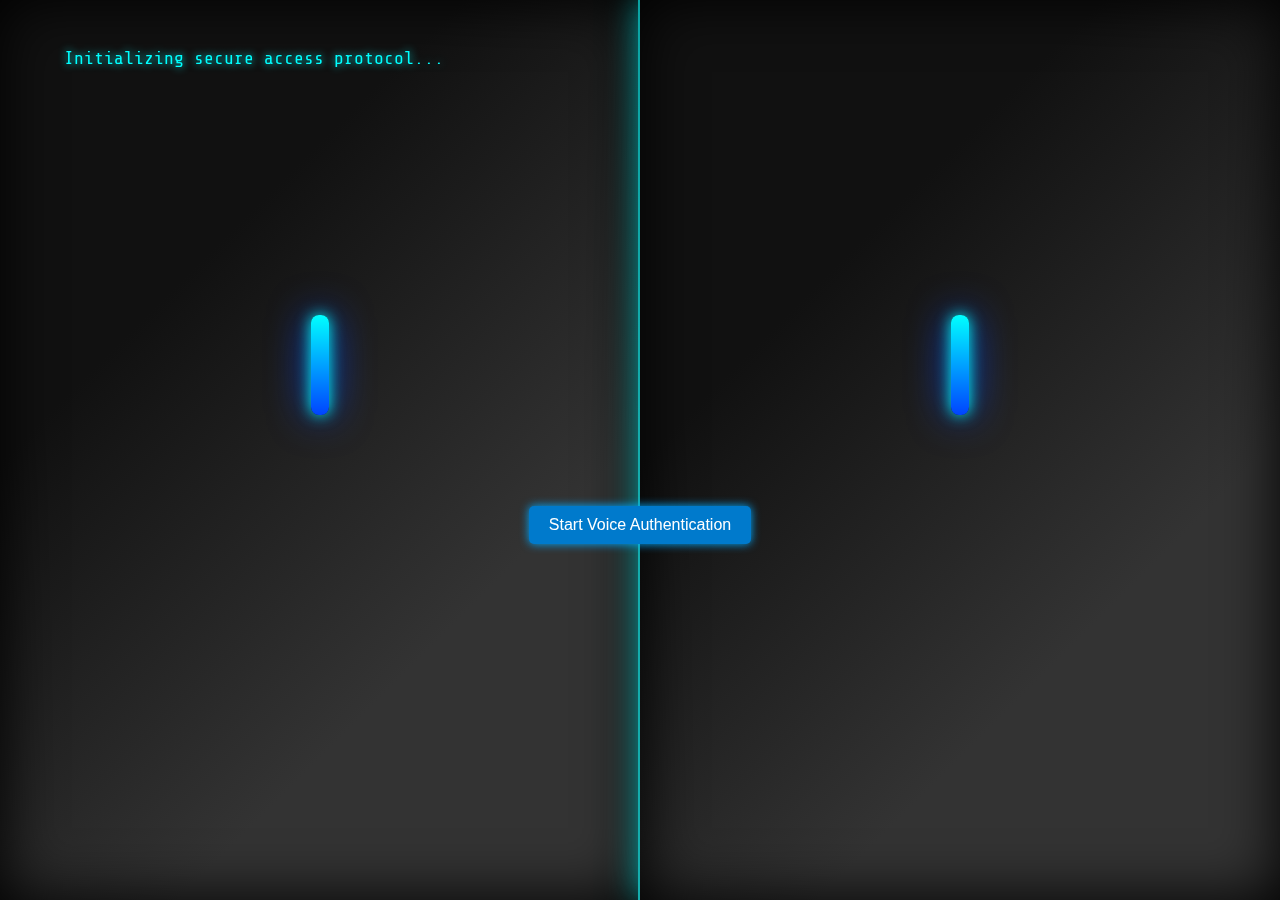
<file: index.html>
<!DOCTYPE html>
<html lang="en">
<head>
  <meta charset="UTF-8" />
   <link rel="icon" type="png" href="assets/loupe_1313570.png">
  <meta name="viewport" content="width=device-width, initial-scale=1" />
  <title>Welcome To My World</title>
  <style>

    @import url('https://fonts.googleapis.com/css2?family=Share+Tech+Mono&display=swap');

body {
  margin: 0;
  background: linear-gradient(to right, #0f0c29, #302b63, #24243e);
  font-family: 'Share Tech Mono', monospace;
  color: #00f5ff;
  display: flex;
  justify-content: center;
  align-items: center;
  height: 100vh;
  overflow: hidden;
  position: relative;
  user-select: none;
}

.terminal {
  position: absolute;
  top: 5%;
  left: 5%;
  color: #0ff;
  font-size: 18px;
  white-space: pre-line;
  z-index: 4;
  text-shadow: 0 0 8px #0ff;
  max-width: 400px;
  line-height: 1.5;
}

.fingerprint {
  width: 120px;
  height: 120px;
  opacity: 0;
  animation: pulse 1.5s infinite, glowPulse 3s infinite ease-in-out;
  z-index: 3;
  position: relative;
  margin-bottom: 20px;
  filter: drop-shadow(0 0 10px #0ff);
}

@keyframes pulse {
  0%, 100% { transform: scale(1); opacity: 0.7; }
  50% { transform: scale(1.05); opacity: 1; }
}

@keyframes glowPulse {
  0%, 100% { filter: drop-shadow(0 0 5px #0ff); }
  50% { filter: drop-shadow(0 0 20px #00ffff); }
}

#enterBtn {
  padding: 14px 28px;
  font-size: 20px;
  cursor: pointer;
  background: linear-gradient(to right, #00c9ff, #92fe9d);
  color: #000;
  border: none;
  border-radius: 30px;
  box-shadow: 0 0 20px #00f5ff;
  margin-top: 10px;
  display: none;
  z-index: 3;
  transition: transform 0.3s ease, background-color 0.3s ease;
}

#enterBtn:hover:not(:disabled) {
  transform: scale(1.05);
  background-color: #76f9c2;
}

#enterBtn:disabled {
  cursor: not-allowed;
  background-color: #333;
  color: #888;
  box-shadow: none;
}

.door {
  position: fixed;
  top: 0;
  width: 50%;
  height: 100%;
  background: linear-gradient(135deg, #111 30%, #333 70%);
  box-shadow: inset 0 0 60px #000, 0 0 30px #00ffff99;
  transition: transform 3s ease-in-out;
  z-index: 2;
}

.door::after {
  content: '';
  position: absolute;
  top: 35%;
  left: 50%;
  transform: translateX(-50%);
  width: 18px;
  height: 100px;
  background: linear-gradient(to bottom, #00ffff, #0044ff);
  border-radius: 8px;
  box-shadow: 0 0 15px #00ffff, 0 0 40px #0044ff;
}

.left-door {
  left: 0;
  transform: translateX(0%);
  border-right: 2px solid #0ff9;
  animation: slightShake 2s infinite ease-in-out;
}

.right-door {
  right: 0;
  transform: translateX(0%);
  border-left: 2px solid #0ff9;
  animation: slightShake 2s infinite ease-in-out;
}

.left-door.open {
  transform: translateX(-100%);
  animation: none;
}

.right-door.open {
  transform: translateX(100%);
  animation: none;
}

@keyframes slightShake {
  0%, 100% { transform: translateX(0); }
  50% { transform: translateX(1px); }
}

#quote {
  position: absolute;
  bottom: 10%;
  font-size: 22px;
  opacity: 0;
  transition: opacity 1s ease-in;
  z-index: 3;
  color: #00ffcc;
  text-shadow: 0 0 10px #0ff, 0 0 15px #00f;
}

#quote.show {
  opacity: 1;
}

.bg-digital {
  position: absolute;
  width: 100%;
  height: 100%;
  background: radial-gradient(circle, #001122 20%, #000 80%);
  z-index: 0;
}

.digital-lines {
  position: absolute;
  width: 100%;
  height: 100%;
  background-image:
    linear-gradient(to right, rgba(0,255,255,0.03) 1px, transparent 1px),
    linear-gradient(to bottom, rgba(0,255,255,0.03) 1px, transparent 1px);
  background-size: 40px 40px;
  z-index: 1;
}

.center-box {
  z-index: 3;
  display: flex;
  flex-direction: column;
  align-items: center;
  user-select: none;
}

  </style>
</head>
<body>

  <div class="bg-digital"></div>
  <div class="digital-lines"></div>

  <div class="terminal" id="terminalText"></div>

  <div class="center-box">
    <div class="fingerprint" id="fingerprint"></div>
    <button id="enterBtn" disabled>OPEN VAULT</button>
  </div>

  <div class="door left-door" id="leftDoor"></div>
  <div class="door right-door" id="rightDoor"></div>

  <div id="quote">"...core system online."</div>

  <audio id="doorSound" src="https://cdn.pixabay.com/audio/2021/08/04/audio_9ef889e1e8.mp3" preload="auto"></audio>

  <script>
    const terminal = document.getElementById("terminalText");
    const fingerprint = document.getElementById("fingerprint");
    const enterBtn = document.getElementById("enterBtn");
    const left = document.getElementById("leftDoor");
    const right = document.getElementById("rightDoor");
    const quote = document.getElementById("quote");
    const doorSound = document.getElementById("doorSound");

    const terminalLines = [
      "Initializing secure access protocol...",
      "Biometric scanner ready.",
      "Awaiting voice authentication...",
      ""
    ];

    let lineIndex = 0;

    function typeLine() {
      if (lineIndex < terminalLines.length) {
        terminal.innerHTML += terminalLines[lineIndex] + "\n";
        lineIndex++;
        setTimeout(typeLine, 1500);
      } else {
        fingerprint.style.opacity = 1;
      }
    }

    // Vault open function (called on button click)
    function triggerVaultOpen() {
      fingerprint.style.display = "none";
      enterBtn.style.display = "none";
      left.classList.add("open");
      right.classList.add("open");
      doorSound.play();

      setTimeout(() => {
        quote.classList.add("show");
      }, 1000);

    setTimeout(() => {
        const overlay = document.createElement("div");
        overlay.style.position = "fixed";
        overlay.style.top = 0;
        overlay.style.left = 0;
        overlay.style.width = "100%";
        overlay.style.height = "100%";
        overlay.style.backgroundColor = "black";
        overlay.style.opacity = 0;
        overlay.style.zIndex = 9999;
        overlay.style.transition = "opacity 2s ease-in-out";
        document.body.appendChild(overlay);
        
        // Start fade-in
        setTimeout(() => {
          overlay.style.opacity = 1;
        }, 100);

        // After fade, redirect to link.html
        setTimeout(() => {
          window.location.href = "link.html";
        }, 2500);
      }, 2500); // Trigger overlay after 2.5s of door opening

      setTimeout(() => {
        window.location.href = "link.html";
      }, 4000);
    }
    
    // Disable the button by default
    enterBtn.disabled = true;

    // Voice Recognition Setup
    const SpeechRecognition = window.SpeechRecognition || window.webkitSpeechRecognition;
    if (SpeechRecognition) {
      const recognition = new SpeechRecognition();
      recognition.continuous = false;
      recognition.lang = 'en-US';

      recognition.onresult = (event) => {
        const transcript = event.results[0][0].transcript.trim().toLowerCase();
        console.log("Heard:", transcript);

        // Check exact phrase "hello pragun" only
        if (transcript === "hello") {
          terminal.innerHTML += "\nAccess Granted.\n";
          recognition.stop();
          // Show and enable the button for manual vault open
          enterBtn.style.display = "inline-block";
          enterBtn.disabled = false;
          enterBtn.focus();
        } else {
          terminal.innerHTML += `\nUnrecognized phrase: "${transcript}". Say exactly "Hello".\n`;
          recognition.start(); // Restart listening
        }
      };

      recognition.onerror = (event) => {
        terminal.innerHTML += `\nVoice error: ${event.error}. Trying again...\n`;
        recognition.start();
      };

      recognition.onend = () => {
        // Continue listening until button enabled
        if (enterBtn.disabled) {
          recognition.start();
        }
      };

      // Start listening after intro lines
      // Remove this auto start block:
// setTimeout(() => {
//   terminal.innerHTML += "\n[ Voice system active. Say: 'Hello Pragun' ]\n";
//   recognition.start();
// }, 6500); // after intro lines

// Instead, add a manual start button for voice auth
const startVoiceBtn = document.createElement("button");
startVoiceBtn.textContent = "Start Voice Authentication";
startVoiceBtn.style.cssText = `
  margin-top: 10px; 
  font-size: 16px; 
  padding: 10px 20px; 
  cursor: pointer; 
  background: #007acc; 
  color: white; 
  border: none; 
  border-radius: 5px;
  box-shadow: 0 0 10px #00aaff;
  user-select: none;
  transition: background-color 0.3s ease;
`;
startVoiceBtn.onmouseover = () => startVoiceBtn.style.backgroundColor = "#005f99";
startVoiceBtn.onmouseout = () => startVoiceBtn.style.backgroundColor = "#007acc";

startVoiceBtn.onclick = () => {
  terminal.innerHTML += "\n[ Voice system active. Say: 'Hello' ]\n";
  recognition.start();
  startVoiceBtn.style.display = "none";
};

document.querySelector('.center-box').appendChild(startVoiceBtn);


    } else {
      terminal.innerHTML += "\n[ Voice recognition not supported in this browser ]\n";
      fingerprint.style.opacity = 1;
    }

    // Button click triggers door open
    enterBtn.addEventListener("click", () => {
      if (!enterBtn.disabled) {
        triggerVaultOpen();
      }
    });

    // Start typing intro on page load
    window.onload = typeLine;
  </script>

</body>
</html>
</file>
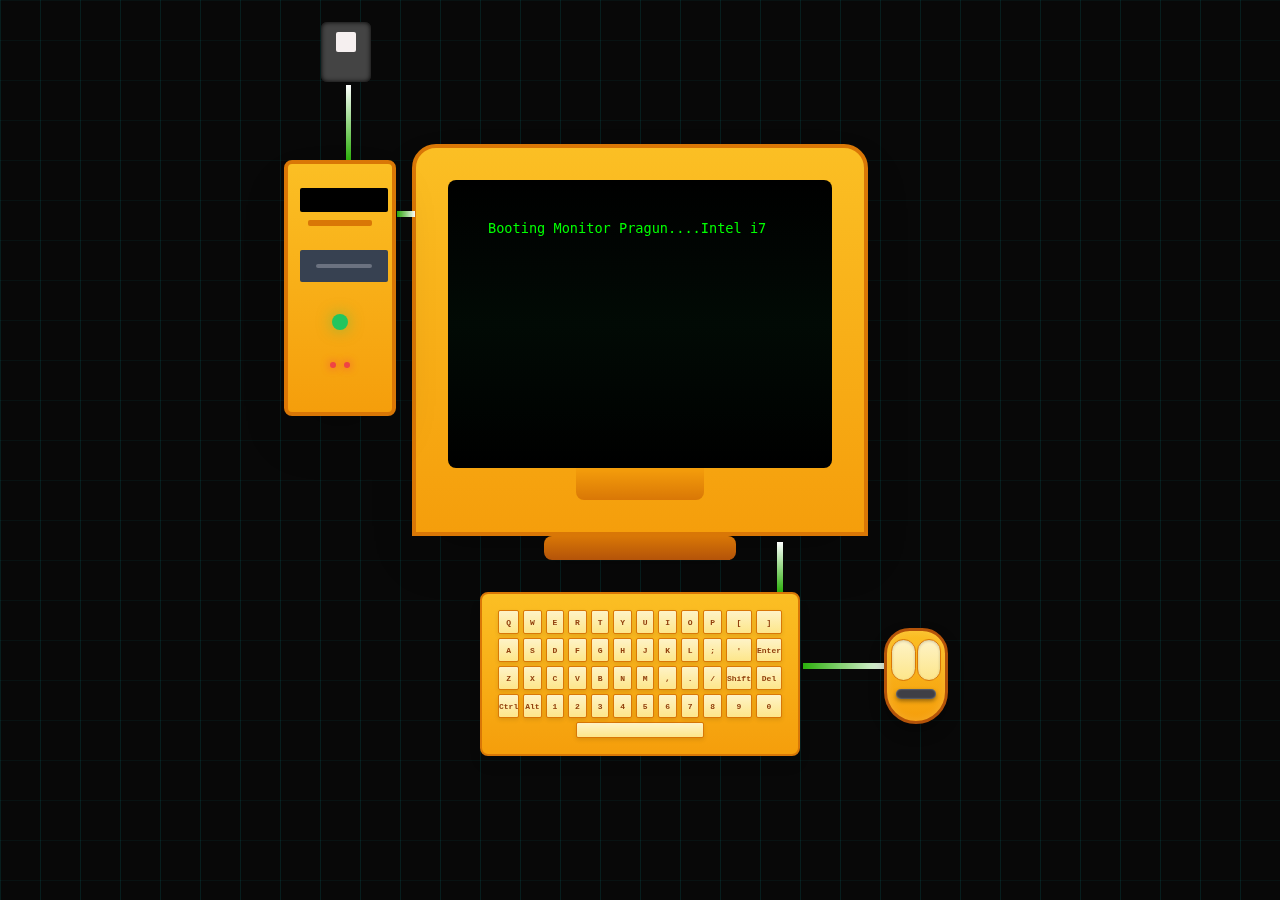
<file: link.html>
<!DOCTYPE html>
<html lang="en">
  <head>
    <meta charset="UTF-8" />
    <meta name="viewport" content="width=device-width, initial-scale=1.0" />
    <title>Welcome To My World</title>
    <link rel="icon" type="png" href="assets/loupe_1313570.png">
    <meta name="description" content="Welcome to My World - Retro Computer Interface" />
    <link rel="stylesheet" href="style2.css">
    <!-- After your existing scripts -->

  </head>

  <body>
   
<div class="sci-fi-bg"></div>

    <audio src="assets/ElevenLabs_Text_to_Speech_audio.mp3" autoplay loop></audio>
    <div class="container">
      <!-- Computer Setup -->
      <div class="computer-setup">
        
        <!-- Monitor -->
        <div class="monitor">
          <!-- Monitor Screen -->
          <div class="screen">
            <!-- CRT Effect -->
            <div class="crt-effect"></div>

          <!--Booting sequence-->
          <div id="boot-sequence" class="content boot-sequence">
           <pre id="boot-text" class="boot-text"></pre>
                </div>

          

            <!--main content-->
            <div id="main-content" class="content hidden">
              <h1 class="welcome-title">Welcome, Choose for Enter</h1>
              
              <p id="random-question" class="question"></p>
              
              <div class="buttons">
                <button class="btn yes-btn" onclick="handleButtonClick('yes')">Yes</button>
                <button class="btn no-btn" onclick="handleButtonClick('no')">No</button>
              </div>
            </div>
            
            <div id="redirect-content" class="content redirect hidden">
              <h1 class="redirect-title">Opening Website 👋</h1>
              <p class="redirect-text">Thank you for sharing. Redirecting...</p>
              <div class="spinner"></div>
            </div>
          </div>
          
          <!-- Monitor Stand -->
          <div class="monitor-stand"></div>
        </div>
        
        <!-- Monitor Base -->
        <div class="monitor-base"></div>
        <!-- Wire: CPU to Monitor -->
<div class="cpu-to-monitor wire-glow"></div>

<!-- Wire: Monitor to Keyboard -->
<div class="monitor-to-keyboard wire-glow"></div>

<!-- Wire: Monitor to Mouse -->
<div class="monitor-to-mouse wire-glow"></div>

        
        <!-- Wall and Socket -->
<div class="wall-socket">
  <div class="socket"></div>
  <div class="plug-wire wire-glow"></div>
</div>

        <!-- Computer Tower -->
        <div class="computer-tower">
          <!-- Floppy Drive -->
          <div class="floppy-drive"></div>
          <div class="floppy-slot"></div>
          
          <!-- CD Drive -->
          <div class="cd-drive">
            <div class="cd-line"></div>
          </div>
          
          <!-- Power Button -->
          <div class="power-button"></div>
          
          <!-- LED Indicators -->
          <div class="led-indicators">
            <div class="led red"></div>
            <div class="led red"></div>
          </div>
        </div>
        
        <!-- Keyboard -->
        <div class="keyboard">
          <div class="keys-grid">
            <!-- Keys will be generated by JavaScript -->
          </div>
          <div class="spacebar"></div>
        </div>
        
        <!-- Mouse -->
        <div class="mouse">
          <!-- Mouse Wire -->
          <div class="mouse-button"></div>
          <div class="mouse-wheel"></div>
        </div>
      </div>
    </div>


<canvas id="matrix-rain"></canvas>

    <script src="script1.js"></script>
  </body>
</html>
</file>
<file: style2.css>
* {
  margin: 0;
  padding: 0;
  box-sizing: border-box;
}

body {
  min-height: 100vh;
  background: linear-gradient(to bottom, #080808, #0f0f0f);
  display: flex;
  align-items: center;
  justify-content: center;
  padding: 1rem;
  font-family: 'Courier New', monospace;
}


* {
  margin: 0;
  padding: 0;
  box-sizing: border-box;
}

body {
  min-height: 100vh;
  padding: 1rem;
  font-family: 'Courier New', monospace;
  display: flex;
  align-items: center;
  justify-content: center;
  position: relative;
  z-index: 1;
  border: 10px solid;
  border-image: linear-gradient(45deg, #ff0080, #7928ca, #00ffff, #ff0080) 1;
  border-image-slice: 1;
  animation: borderColor 8s linear infinite;
  background: rgb(12, 12, 12); /* Adds glow contrast */
}


/* Background slideshow */
body::before {
  content: '';
  position: fixed;
  top: 0; left: 0; right: 0; bottom: 0;
  background-size: cover;
  background-position: center;
  z-index: -1;
  animation: slideshow 30s infinite ease-in-out;
  background-color: rgb(0, 0, 0); /* Dark filter */
  opacity: 0.29;
}



body.welcome-body::before {
  content: "";
  position: fixed;
  top: 10px;
  left: 10px;
  right: 10px;
  bottom: 10px;
  border: 5px solid #00ffcc;
  border-radius: 20px;
  pointer-events: none;
  z-index: 1000;
  animation: pulseBorder 3s infinite ease-in-out;
}

/* Border Pulse Animation */
body {
  /* Existing styles... */
  border: 10px solid transparent;
  border-radius: 20px;
  animation: borderGlow 8s linear infinite;
  position: relative;
  z-index: 1;
}

@keyframes borderGlow {
  0% {
    box-shadow: 0 0 10px #cf81a8, 0 0 20px #7928ca, 0 0 30px #69eeee;
    border-color: #df67a3;
  }
  20% {
    box-shadow: 0 0 15px #f382e4, 0 0 25px #ffffff, 0 0 35px #00ffff;
    border-color: #6024cf;
  }
  40% {
    box-shadow: 0 0 20px #ffffff, 0 0 30px #d3d3d3, 0 0 40px #36a4cf;
    border-color: #ffffff;
  }
  60% {
    box-shadow: 0 0 25px #00ffcc, 0 0 35px #d45982, 0 0 45px #cccccc;
    border-color: #00ffcc;
  }
  80% {
    box-shadow: 0 0 30px #e0e0e0, 0 0 40px #3cda9d, 0 0 50px #b0b0b0;
    border-color: #e0e0e0;
  }
  100% {
    box-shadow: 0 0 10px #bcee48, 0 0 20px #7f3ee7, 0 0 30px #ec4040;
    border-color: #f78181;
  }
}




.container {
  display: flex;
  align-items: center;
  justify-content: center;
}

.computer-setup {
  position: relative;
}

/* Monitor */
.monitor {
  background: linear-gradient(to bottom, #fbbf24, #f59e0b);
  border-radius: 1.5rem 1.5rem 0 0;
  padding: 2rem;
  box-shadow: 0 25px 50px -12px rgba(0, 0, 0, 0.25);
  border: 4px solid #d97706;
}

.screen {
  background: #000;
  border-radius: 0.5rem;
  padding: 1.5rem;
  width: 24rem;
  height: 18rem;
  display: flex;
  flex-direction: column;
  justify-content: center;
  align-items: center;
  position: relative;
  overflow: hidden;
}

.crt-effect {
  position: absolute;
  inset: 0;
  background: linear-gradient(to bottom, transparent, rgba(34, 197, 94, 0.05), transparent);
  pointer-events: none;
  animation: scanlines 2s linear infinite;
}

@keyframes scanlines {
  0% { transform: translateY(-100%); }
  100% { transform: translateY(100%); }
}

.content {
  text-align: center;
  z-index: 10;
  width: 100%;
}

.content.hidden {
  display: none;
}

.welcome-title {
  font-size: 2.0rem;
  font-weight: bold;
  color: #ec4aec;
  margin-bottom: 1rem;
  animation: pulse 2s infinite;
  text-shadow: 0 0 10px #22c55e;
}

.question {
  color: #f1e8ee;
  font-size: 1.5rem;
  line-height: 1.75;
  margin-bottom: 1.5rem;
  min-height: 3rem;
  text-shadow: 0 0 5px #86efac;
}

.blinking-cursor {
  animation: blink 1s infinite;
  color: #22c55e;
  font-weight: bold;
}

@keyframes blink {
  0%, 50% { opacity: 1; }
  51%, 100% { opacity: 0; }
}

.buttons {
  display: flex;
  gap: 1rem;
  justify-content: center;
}

.btn {
  font-weight: bold;
  padding: 0.5rem 1.5rem;
  border-radius: 0.375rem;
  transition: all 0.2s;
  transform: scale(1);
  border: 2px solid;
  cursor: pointer;
  font-size: 1rem;
  text-shadow: 0 0 5px currentColor;
}

.btn:hover {
  transform: scale(1.05);
  box-shadow: 0 0 15px currentColor;
}

.yes-btn {
  background: #e7fde7;
  color: #000;
  border-color: #0ee716;
}

.yes-btn:hover {
  background: #04db16;
}

.no-btn {
  background: #ecc6c6;
  color: #000;
  border-color: #f12d2d;
}

.no-btn:hover {
  background: #ef4444;
}

.redirect-title {
  font-size: 1.5rem;
  font-weight: bold;
  color: #22c55e;
  animation: bounce 1s infinite;
  text-shadow: 0 0 10px #22c55e;
}

.redirect-text {
  color: #86efac;
  font-size: 1.125rem;
  margin: 1rem 0;
  text-shadow: 0 0 5px #86efac;
}

.spinner {
  width: 2rem;
  height: 2rem;
  border: 2px solid transparent;
  border-bottom: 2px solid #22c55e;
  border-radius: 50%;
  animation: spin 1s linear infinite;
  margin: 0 auto;
  box-shadow: 0 0 10px #22c55e;
}

.monitor-stand {
  background: linear-gradient(to bottom, #f59e0b, #d97706);
  height: 2rem;
  width: 8rem;
  margin: 0 auto;
  border-radius: 0 0 0.5rem 0.5rem;
}

.monitor-base {
  background: linear-gradient(to bottom, #d97706, #b45309);
  height: 1.5rem;
  width: 12rem;
  margin: 0 auto;
  border-radius: 0.5rem;
  box-shadow: 0 10px 15px -3px rgba(0, 0, 0, 0.1);
}

/* Computer Tower */
.computer-tower {
  position: absolute;
  left: -8rem;
  top: 1rem;
  background: linear-gradient(to bottom, #fbbf24, #f59e0b);
  width: 7rem;
  height: 16rem;
  border-radius: 0.5rem;
  box-shadow: 0 25px 50px -12px rgba(0, 0, 0, 0.25);
  border: 4px solid #d97706;
  padding: 1.5rem 0.75rem;
}

.floppy-drive {
  background: #000;
  width: 5.5rem;
  height: 1.5rem;
  margin: 0 auto;
  border-radius: 0.125rem;
}

.floppy-slot {
  background: #d97706;
  width: 4rem;
  height: 0.375rem;
  margin: 0.5rem auto;
  border-radius: 0.125rem;
}

.cd-drive {
  background: #374151;
  width: 5.5rem;
  height: 2rem;
  margin: 1.5rem auto;
  border-radius: 0.125rem;
  display: flex;
  align-items: center;
  justify-content: center;
}

.cd-line {
  background: #6b7280;
  width: 3.5rem;
  height: 0.25rem;
  border-radius: 0.125rem;
}

.power-button {
  background: #22c55e;
  width: 1rem;
  height: 1rem;
  border-radius: 50%;
  margin: 2rem auto;
  animation: pulse 2s infinite;
  box-shadow: 0 0 15px rgba(34, 197, 94, 0.5);
}

.led-indicators {
  display: flex;
  justify-content: center;
  gap: 0.5rem;
  margin-top: 1rem;
}

.led {
  width: 0.375rem;
  height: 0.375rem;
  border-radius: 50%;
  animation: pulse 2s infinite;
}

.led.red {
  background: #ef4444;
  box-shadow: 0 0 8px #ef4444;
}

.led.yellow {
  background: #eab308;
  animation-delay: 0.15s;
  box-shadow: 0 0 8px #eab308;
}

/* Keyboard */
.keyboard {
  margin-top: 2rem;
  background: linear-gradient(to bottom, #fbbf24, #f59e0b);
  border-radius: 0.5rem;
  padding: 1rem;
  box-shadow: 0 10px 15px -3px rgba(0, 0, 0, 0.1);
  border: 2px solid #d97706;
  width: 20rem;
  margin-left: auto;
  margin-right: auto;
}

.keys-grid {
  display: grid;
  grid-template-columns: repeat(12, 1fr);
  gap: 0.25rem;
  margin-bottom: 0.25rem;
}

.key {
  background: linear-gradient(to bottom, #fef3c7, #fde68a);
  border: 1px solid #d97706;
  border-radius: 0.125rem;
  height: 1.5rem;
  box-shadow: 0 2px 4px rgba(0, 0, 0, 0.1);
  transition: all 0.15s;
  display: flex;
  align-items: center;
  justify-content: center;
  font-size: 0.5rem;
  font-weight: bold;
  color: #92400e;
  cursor: pointer;
  user-select: none;
}

.key:hover {
  background: linear-gradient(to bottom, #fef7cd, #fef3c7);
  transform: translateY(-1px);
  box-shadow: 0 4px 8px rgba(0, 0, 0, 0.15);
}

.key:active,
.key.key-pressed {
  transform: translateY(1px);
  box-shadow: 0 1px 2px rgba(0, 0, 0, 0.1);
  background: linear-gradient(to bottom, #fde68a, #fcd34d);
}

.key.key-green {
  background: linear-gradient(to bottom, #22c55e, #16a34a);
  color: white;
  border-color: #15803d;
  box-shadow: 0 0 10px rgba(34, 197, 94, 0.5);
}

.key.key-red {
  background: linear-gradient(to bottom, #ef4444, #dc2626);
  color: white;
  border-color: #b91c1c;
  box-shadow: 0 0 10px rgba(239, 68, 68, 0.5);
}

.spacebar {
  background: linear-gradient(to bottom, #fef3c7, #fde68a);
  border: 1px solid #d97706;
  border-radius: 0.125rem;
  height: 1rem;
  width: 8rem;
  margin: 0 auto;
  box-shadow: 0 2px 4px rgba(0, 0, 0, 0.1);
  transition: all 0.15s;
  cursor: pointer;
}

.spacebar:hover {
  background: linear-gradient(to bottom, #e6cd42, #fef3c7);
  transform: translateY(-1px);
  box-shadow: 0 4px 8px rgba(0, 0, 0, 0.15);
}

.spacebar:active {
  transform: translateY(1px);
  box-shadow: 0 1px 2px rgba(0, 0, 0, 0.1);
}

/* Mouse */
.mouse {
  position: absolute;
  right: -5rem;
  bottom: 2rem;
  width: 4rem;
  height: 6rem;
  background: linear-gradient(to top, #f59e0b, #fbbf24); /* Matching warm theme */
  border-radius: 2rem 2rem 2.5rem 2.5rem;
  border: 3px solid #b45309;
  box-shadow: 0 8px 15px rgba(0, 0, 0, 0.3), inset 0 0 8px rgba(255, 255, 255, 0.15);
  display: flex;
  flex-direction: column;
  align-items: center;
  padding: 0.5rem 0.25rem;
  transition: transform 0.2s ease;
  cursor: pointer;
}

.mouse:hover {
  transform: scale(1.05);
  box-shadow: 0 12px 25px rgba(235, 231, 6, 0.35);
}

/* Button Split Design */
.mouse-button {
  display: flex;
  width: 100%;
  justify-content: space-between;
  margin-bottom: 0.5rem;
}

.mouse-button::before,
.mouse-button::after {
  content: '';
  width: 45%;
  height: 2.5rem;
  background: linear-gradient(to top, #fde68a, #fef3c7);
  border: 1px solid #d97706;
  border-radius: 1rem;
  box-shadow: inset 0 1px 3px rgba(0, 0, 0, 0.2);
  transition: all 0.2s;
}

.mouse:hover .mouse-button::before,
.mouse:hover .mouse-button::after {
  background: linear-gradient(to top, #fff9c4, #fde68a);
}

/* Wheel with slight elevation */
.mouse-wheel {
  background: #3f3f46;
  width: 2.5rem;
  height: 0.6rem;
  border-radius: 0.5rem;
  box-shadow: 0 2px 4px rgba(0, 0, 0, 0.4), inset 0 0 2px #9ca3af;
}

.mouse.blink-green {
  animation: blink-mouse 0.5s steps(2, start) 3;
  background: linear-gradient(to bottom, #22c55e, #15803d);
  border-color: #15803d;
  box-shadow: 0 0 20px #22c55e;
}

.mouse.blink-red {
  animation: blink-mouse 0.5s steps(2, start) 3;
  background: linear-gradient(to bottom, #ef4444, #b91c1c);
  border-color: #b91c1c;
  box-shadow: 0 0 20px #ef4444;
}


/* Responsive Design */
@media (max-width: 768px) {
  .computer-setup {
    transform: scale(0.8);
  }
  
  .computer-tower {
    left: -6rem;
  }
  
  .mouse {
    right: -4rem;
  }
}

@media (max-width: 480px) {
  .computer-setup {
    transform: scale(0.6);
  }
  
  .screen {
    width: 20rem;
    height: 15rem;
  }
  
  .keyboard {
    width: 16rem;
  }
  
  .computer-tower {
    left: -5rem;
  }
}
@keyframes crt-flicker {
  0%, 100% { opacity: 1; }
  50% { opacity: 0.85; }
}
.monitor {
  animation: crt-flicker 0.2s infinite;
}



/* wall sockets and wires css and resposnive designs*/
.wall-socket {
  position: absolute;
  top: -20%;
  left: -20%;
  width: 50px;
  height: 60px;
  background: #444;
  border-radius: 6px;
  box-shadow: inset 0 0 5px #000;
  z-index: 1;
}

.socket {
  width: 20px;
  height: 20px;
  background: #f5efef;
  margin: 10px auto;
  border-radius: 2px;
}

.plug-wire {
  position: absolute;
  top: 105%;
  left: 50%;
  width: 5px;
  height: 75px;
  background: white;
  transform: rotate(-0deg);
  transform-origin: top;
}

/* Wires */
.cpu-to-monitor,
.monitor-to-keyboard,
.monitor-to-mouse {
  position: absolute;
  width: 6px;
  background: white;
}

.cpu-to-monitor {
  top: 10%;
  left: -2%;
  height: 18px;
  transform: rotate(90deg);
}

.monitor-to-keyboard {
  position: absolute;
  top: 65%;
  left: 80%;
  height: 50px;
  width: 6px;
  background: white;
  transform: rotate(0deg);
  z-index: 0;
}

/* 📱 Mobile adjustment */
@media (max-width: 480px) {
  .monitor-to-keyboard {
    top: 61.7%;
  }
}


.monitor-to-mouse {
  top: 78%;
  left: 95%;
  height: 90px;
  transform: rotate(90deg) ;
}

/* Glow Animation */
.wire-glow {
  background: linear-gradient(to bottom, white, #37df0dc7, white);
  background-size: 100% 200%;
  animation: flow-power 2s linear infinite, spark 1s ease-in-out infinite;
}

@keyframes flow-power {
  0% { background-position: 0 0; }
  100% { background-position: 0 100%; }
}

@keyframes spark {
  0%, 100% { opacity: 0.4; }
  50% { opacity: 1; box-shadow: 0 0 6px #ecc5bf, 0 0 12px rgb(61, 105, 3); }
}




/* boot css words and colours of monitor*/
.boot-sequence {
  color: #00ff00;
  font-family: 'Courier New', monospace;
  font-size: 0.85rem;
  padding: 1rem;
  height: 100%;
  overflow-y: auto;
  display: flex;
  align-items: center;
  justify-content: flex-start;
  flex-direction: column;
}

.boot-text {
  white-space: pre-wrap;
  text-align: left;
  width: 100%;
  animation: flicker 0.2s infinite alternate;
}

.hidden {
  display: none;
}

@keyframes flicker {
  from { opacity: 1; }
  to { opacity: 0.8; }
}

.content {
  opacity: 1;
  transition: opacity 0.8s ease;
}

.content.hidden {
  opacity: 0;
  pointer-events: none;
}

.content {
  opacity: 1;
  transition: opacity 0.8s ease;
}

.content.hidden {
  opacity: 0;
  pointer-events: none;
}


/*  matrix rain*/
#matrix-rain {
  position: fixed;
  top: 0;
  left: 0;
  z-index: -1; /* So it stays behind your setup */
  width: 100vw;
  height: 100vh;
   /* fallback */
  opacity: 0.08; /* adjust for subtle effect */
  pointer-events: none;
}



/* blue lines in background */
.sci-fi-bg {
  position: fixed;
  top: 0;
  left: 0;
  width: 100vw;
  height: 100vh;
  z-index: -1;
  pointer-events: none;

  background: radial-gradient(circle, #022344 20%, #000 80%);
  background-image:
    linear-gradient(to right, rgba(0, 255, 255, 0.089) 1px, transparent 1px),
    linear-gradient(to bottom, rgba(0,255,255,0.04) 1px, transparent 1px);
  background-size: 40px 40px;
}
</file>
